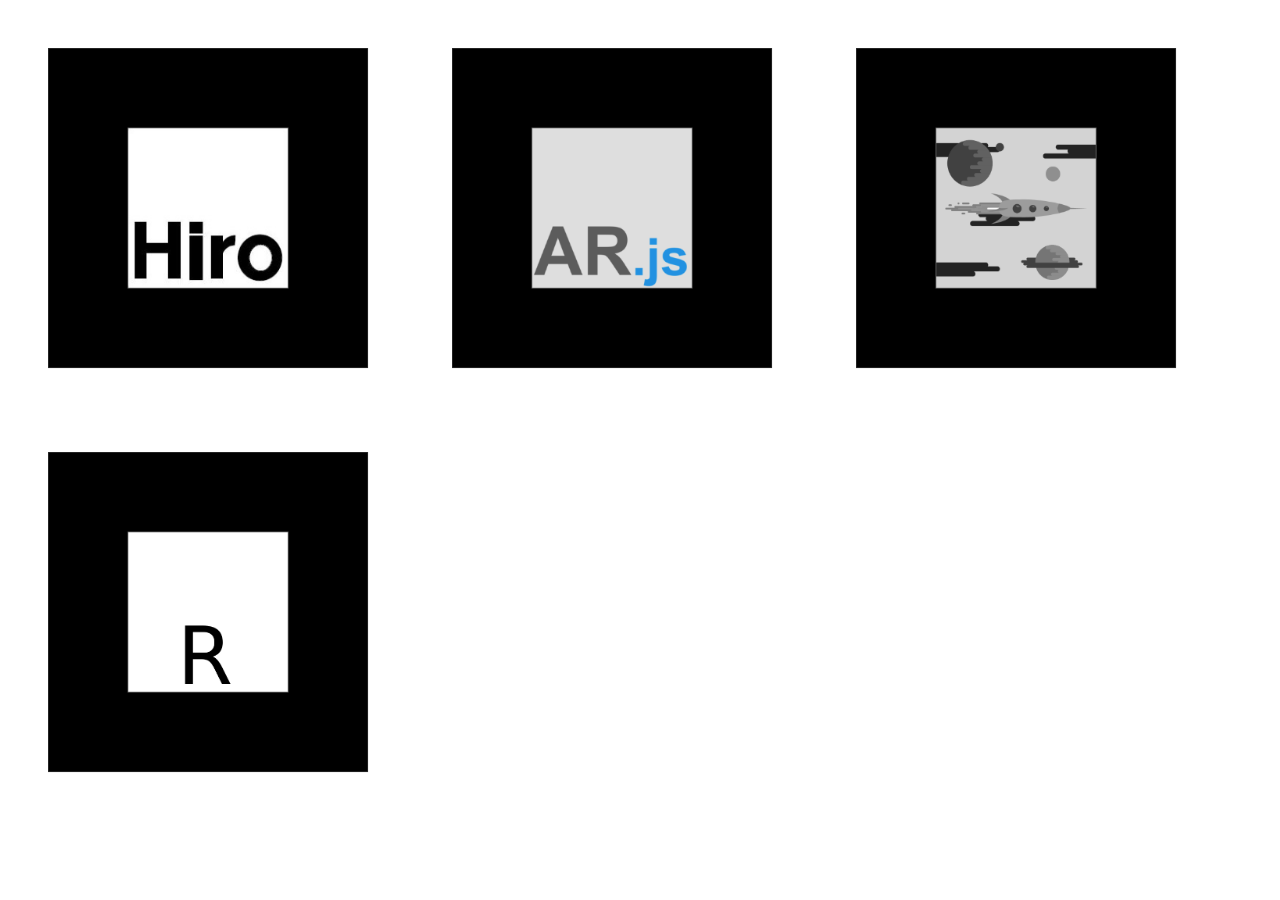
<file: marker.html>
<!DOCTYPE html>
<html>
<head>
	<title>Web AR Marker</title>
	<link rel="stylesheet" href="css/marker.css" type="text/css">
</head>
<body>
	<div class="marker_wrapper">
		<img class="marker" src="marker/hiro.png">
	</div>
	<div class="marker_wrapper">
		<img class="marker" src="marker/ar-js.png">
	</div>
	<div class="marker_wrapper">
		<img class="marker" src="marker/dark-space-grey.png">
	</div>
	<!--<div class="marker_wrapper">
		<img class="marker" src="marker/T.png">
	</div>-->
	<div class="marker_wrapper">
		<img class="marker" src="marker/R.png">
	</div>
</body>
</html>
</file>
<file: css/marker.css>
.marker_wrapper {
	display: flex;
	justify-content: center;
	flex-wrap: wrap;
	-webkit-box-align: center;
	-webkit-flex-align: center;
	-ms-flex-align: center;
	-webkit-align-items: center;
	align-items: center;
	height: 100%;
	display: inline-block;
}

.marker {
	max-height: 400px;
	max-width: 400px;
	min-height: 200px;
	min-width: 200px;
	top: 0;
	bottom: 0;
	left: 0;
	right: 0;
	margin: auto;
}
</file>
